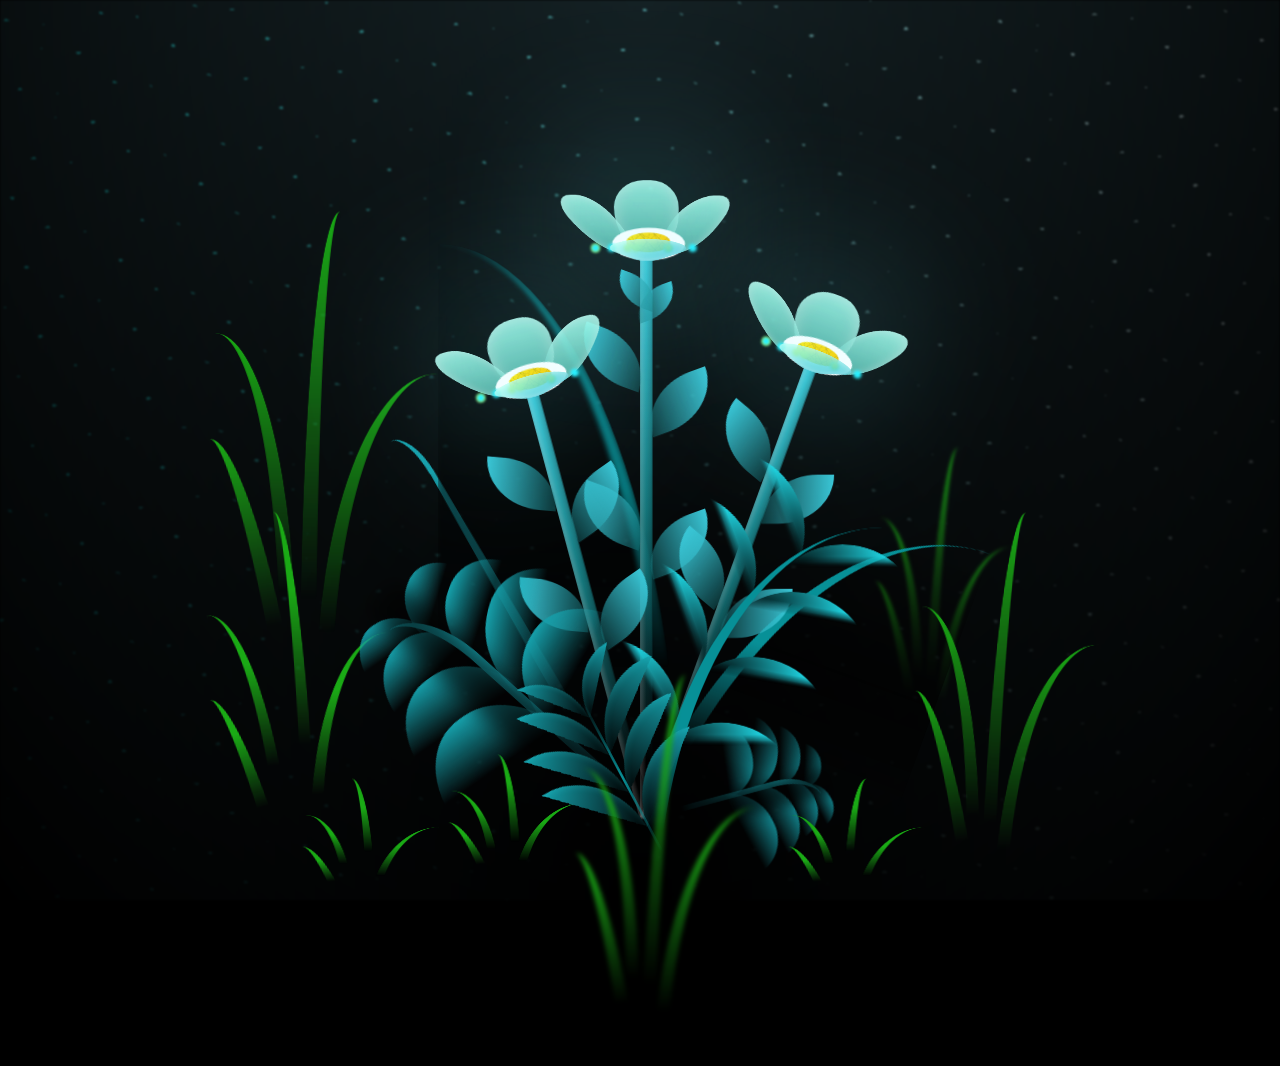
<file: index.html>
<!DOCTYPE html>
<html lang="en">
<head>
    <meta charset="UTF-8">
    <meta http-equiv="X-UA-Compatible" content="IE=edge">
    <meta name="viewport" content="width=device-width, initial-scale=1.0">
    <link rel="stylesheet" href="css/main.css">
    <link rel="icon" href="img/flowers.png" type="image/x-icon">
    <title>flowers</title>
</head>
<body class="container">
  <audio autoplay>
    <source src="giveyouflowers.mp3" type="audio/mpeg">
</audio>
    <div class="night"></div>
    <div class="flowers">
      <div class="flower flower--1">
        <div class="flower__leafs flower__leafs--1">
          <div class="flower__leaf flower__leaf--1"></div>
          <div class="flower__leaf flower__leaf--2"></div>
          <div class="flower__leaf flower__leaf--3"></div>
          <div class="flower__leaf flower__leaf--4"></div>
          <div class="flower__white-circle"></div>
  
          <div class="flower__light flower__light--1"></div>
          <div class="flower__light flower__light--2"></div>
          <div class="flower__light flower__light--3"></div>
          <div class="flower__light flower__light--4"></div>
          <div class="flower__light flower__light--5"></div>
          <div class="flower__light flower__light--6"></div>
          <div class="flower__light flower__light--7"></div>
          <div class="flower__light flower__light--8"></div>
  
        </div>
        <div class="flower__line">
          <div class="flower__line__leaf flower__line__leaf--1"></div>
          <div class="flower__line__leaf flower__line__leaf--2"></div>
          <div class="flower__line__leaf flower__line__leaf--3"></div>
          <div class="flower__line__leaf flower__line__leaf--4"></div>
          <div class="flower__line__leaf flower__line__leaf--5"></div>
          <div class="flower__line__leaf flower__line__leaf--6"></div>
        </div>
      </div>
  
      <div class="flower flower--2">
        <div class="flower__leafs flower__leafs--2">
          <div class="flower__leaf flower__leaf--1"></div>
          <div class="flower__leaf flower__leaf--2"></div>
          <div class="flower__leaf flower__leaf--3"></div>
          <div class="flower__leaf flower__leaf--4"></div>
          <div class="flower__white-circle"></div>
  
          <div class="flower__light flower__light--1"></div>
          <div class="flower__light flower__light--2"></div>
          <div class="flower__light flower__light--3"></div>
          <div class="flower__light flower__light--4"></div>
          <div class="flower__light flower__light--5"></div>
          <div class="flower__light flower__light--6"></div>
          <div class="flower__light flower__light--7"></div>
          <div class="flower__light flower__light--8"></div>
  
        </div>
        <div class="flower__line">
          <div class="flower__line__leaf flower__line__leaf--1"></div>
          <div class="flower__line__leaf flower__line__leaf--2"></div>
          <div class="flower__line__leaf flower__line__leaf--3"></div>
          <div class="flower__line__leaf flower__line__leaf--4"></div>
        </div>
      </div>
  
      <div class="flower flower--3">
        <div class="flower__leafs flower__leafs--3">
          <div class="flower__leaf flower__leaf--1"></div>
          <div class="flower__leaf flower__leaf--2"></div>
          <div class="flower__leaf flower__leaf--3"></div>
          <div class="flower__leaf flower__leaf--4"></div>
          <div class="flower__white-circle"></div>
  
          <div class="flower__light flower__light--1"></div>
          <div class="flower__light flower__light--2"></div>
          <div class="flower__light flower__light--3"></div>
          <div class="flower__light flower__light--4"></div>
          <div class="flower__light flower__light--5"></div>
          <div class="flower__light flower__light--6"></div>
          <div class="flower__light flower__light--7"></div>
          <div class="flower__light flower__light--8"></div>
  
        </div>
        <div class="flower__line">
          <div class="flower__line__leaf flower__line__leaf--1"></div>
          <div class="flower__line__leaf flower__line__leaf--2"></div>
          <div class="flower__line__leaf flower__line__leaf--3"></div>
          <div class="flower__line__leaf flower__line__leaf--4"></div>
        </div>
      </div>
  
      <div class="grow-ans" style="--d:1.2s">
        <div class="flower__g-long">
          <div class="flower__g-long__top"></div>
          <div class="flower__g-long__bottom"></div>
        </div>
      </div>
  
      <div class="growing-grass">
        <div class="flower__grass flower__grass--1">
          <div class="flower__grass--top"></div>
          <div class="flower__grass--bottom"></div>
          <div class="flower__grass__leaf flower__grass__leaf--1"></div>
          <div class="flower__grass__leaf flower__grass__leaf--2"></div>
          <div class="flower__grass__leaf flower__grass__leaf--3"></div>
          <div class="flower__grass__leaf flower__grass__leaf--4"></div>
          <div class="flower__grass__leaf flower__grass__leaf--5"></div>
          <div class="flower__grass__leaf flower__grass__leaf--6"></div>
          <div class="flower__grass__leaf flower__grass__leaf--7"></div>
          <div class="flower__grass__leaf flower__grass__leaf--8"></div>
          <div class="flower__grass__overlay"></div>
        </div>
      </div>
  
      <div class="growing-grass">
        <div class="flower__grass flower__grass--2">
          <div class="flower__grass--top"></div>
          <div class="flower__grass--bottom"></div>
          <div class="flower__grass__leaf flower__grass__leaf--1"></div>
          <div class="flower__grass__leaf flower__grass__leaf--2"></div>
          <div class="flower__grass__leaf flower__grass__leaf--3"></div>
          <div class="flower__grass__leaf flower__grass__leaf--4"></div>
          <div class="flower__grass__leaf flower__grass__leaf--5"></div>
          <div class="flower__grass__leaf flower__grass__leaf--6"></div>
          <div class="flower__grass__leaf flower__grass__leaf--7"></div>
          <div class="flower__grass__leaf flower__grass__leaf--8"></div>
          <div class="flower__grass__overlay"></div>
        </div>
      </div>
  
      <div class="grow-ans" style="--d:2.4s">
        <div class="flower__g-right flower__g-right--1">
          <div class="leaf"></div>
        </div>
      </div>
  
      <div class="grow-ans" style="--d:2.8s">
        <div class="flower__g-right flower__g-right--2">
          <div class="leaf"></div>
        </div>
      </div>
  
      <div class="grow-ans" style="--d:2.8s">
        <div class="flower__g-front">
          <div class="flower__g-front__leaf-wrapper flower__g-front__leaf-wrapper--1">
            <div class="flower__g-front__leaf"></div>
          </div>
          <div class="flower__g-front__leaf-wrapper flower__g-front__leaf-wrapper--2">
            <div class="flower__g-front__leaf"></div>
          </div>
          <div class="flower__g-front__leaf-wrapper flower__g-front__leaf-wrapper--3">
            <div class="flower__g-front__leaf"></div>
          </div>
          <div class="flower__g-front__leaf-wrapper flower__g-front__leaf-wrapper--4">
            <div class="flower__g-front__leaf"></div>
          </div>
          <div class="flower__g-front__leaf-wrapper flower__g-front__leaf-wrapper--5">
            <div class="flower__g-front__leaf"></div>
          </div>
          <div class="flower__g-front__leaf-wrapper flower__g-front__leaf-wrapper--6">
            <div class="flower__g-front__leaf"></div>
          </div>
          <div class="flower__g-front__leaf-wrapper flower__g-front__leaf-wrapper--7">
            <div class="flower__g-front__leaf"></div>
          </div>
          <div class="flower__g-front__leaf-wrapper flower__g-front__leaf-wrapper--8">
            <div class="flower__g-front__leaf"></div>
          </div>
          <div class="flower__g-front__line"></div>
        </div>
      </div>
  
      <div class="grow-ans" style="--d:3.2s">
        <div class="flower__g-fr">
          <div class="leaf"></div>
          <div class="flower__g-fr__leaf flower__g-fr__leaf--1"></div>
          <div class="flower__g-fr__leaf flower__g-fr__leaf--2"></div>
          <div class="flower__g-fr__leaf flower__g-fr__leaf--3"></div>
          <div class="flower__g-fr__leaf flower__g-fr__leaf--4"></div>
          <div class="flower__g-fr__leaf flower__g-fr__leaf--5"></div>
          <div class="flower__g-fr__leaf flower__g-fr__leaf--6"></div>
          <div class="flower__g-fr__leaf flower__g-fr__leaf--7"></div>
          <div class="flower__g-fr__leaf flower__g-fr__leaf--8"></div>
        </div>
      </div>
  
      <div class="long-g long-g--0">
        <div class="grow-ans" style="--d:3s">
          <div class="leaf leaf--0"></div>
        </div>
        <div class="grow-ans" style="--d:2.2s">
          <div class="leaf leaf--1"></div>
        </div>
        <div class="grow-ans" style="--d:3.4s">
          <div class="leaf leaf--2"></div>
        </div>
        <div class="grow-ans" style="--d:3.6s">
          <div class="leaf leaf--3"></div>
        </div>
      </div>
  
      <div class="long-g long-g--1">
        <div class="grow-ans" style="--d:3.6s">
          <div class="leaf leaf--0"></div>
        </div>
        <div class="grow-ans" style="--d:3.8s">
          <div class="leaf leaf--1"></div>
        </div>
        <div class="grow-ans" style="--d:4s">
          <div class="leaf leaf--2"></div>
        </div>
        <div class="grow-ans" style="--d:4.2s">
          <div class="leaf leaf--3"></div>
        </div>
      </div>
  
      <div class="long-g long-g--2">
        <div class="grow-ans" style="--d:4s">
          <div class="leaf leaf--0"></div>
        </div>
        <div class="grow-ans" style="--d:4.2s">
          <div class="leaf leaf--1"></div>
        </div>
        <div class="grow-ans" style="--d:4.4s">
          <div class="leaf leaf--2"></div>
        </div>
        <div class="grow-ans" style="--d:4.6s">
          <div class="leaf leaf--3"></div>
        </div>
      </div>
  
      <div class="long-g long-g--3">
        <div class="grow-ans" style="--d:4s">
          <div class="leaf leaf--0"></div>
        </div>
        <div class="grow-ans" style="--d:4.2s">
          <div class="leaf leaf--1"></div>
        </div>
        <div class="grow-ans" style="--d:3s">
          <div class="leaf leaf--2"></div>
        </div>
        <div class="grow-ans" style="--d:3.6s">
          <div class="leaf leaf--3"></div>
        </div>
      </div>
  
      <div class="long-g long-g--4">
        <div class="grow-ans" style="--d:4s">
          <div class="leaf leaf--0"></div>
        </div>
        <div class="grow-ans" style="--d:4.2s">
          <div class="leaf leaf--1"></div>
        </div>
        <div class="grow-ans" style="--d:3s">
          <div class="leaf leaf--2"></div>
        </div>
        <div class="grow-ans" style="--d:3.6s">
          <div class="leaf leaf--3"></div>
        </div>
      </div>
  
      <div class="long-g long-g--5">
        <div class="grow-ans" style="--d:4s">
          <div class="leaf leaf--0"></div>
        </div>
        <div class="grow-ans" style="--d:4.2s">
          <div class="leaf leaf--1"></div>
        </div>
        <div class="grow-ans" style="--d:3s">
          <div class="leaf leaf--2"></div>
        </div>
        <div class="grow-ans" style="--d:3.6s">
          <div class="leaf leaf--3"></div>
        </div>
      </div>
  
      <div class="long-g long-g--6">
        <div class="grow-ans" style="--d:4.2s">
          <div class="leaf leaf--0"></div>
        </div>
        <div class="grow-ans" style="--d:4.4s">
          <div class="leaf leaf--1"></div>
        </div>
        <div class="grow-ans" style="--d:4.6s">
          <div class="leaf leaf--2"></div>
        </div>
        <div class="grow-ans" style="--d:4.8s">
          <div class="leaf leaf--3"></div>
        </div>
      </div>
  
      <div class="long-g long-g--7">
        <div class="grow-ans" style="--d:3s">
          <div class="leaf leaf--0"></div>
        </div>
        <div class="grow-ans" style="--d:3.2s">
          <div class="leaf leaf--1"></div>
        </div>
        <div class="grow-ans" style="--d:3.5s">
          <div class="leaf leaf--2"></div>
        </div>
        <div class="grow-ans" style="--d:3.6s">
          <div class="leaf leaf--3"></div>
        </div>
      </div>
    </div>
    
    <script src="main.js"></script>
  </body>
</html>
</file>
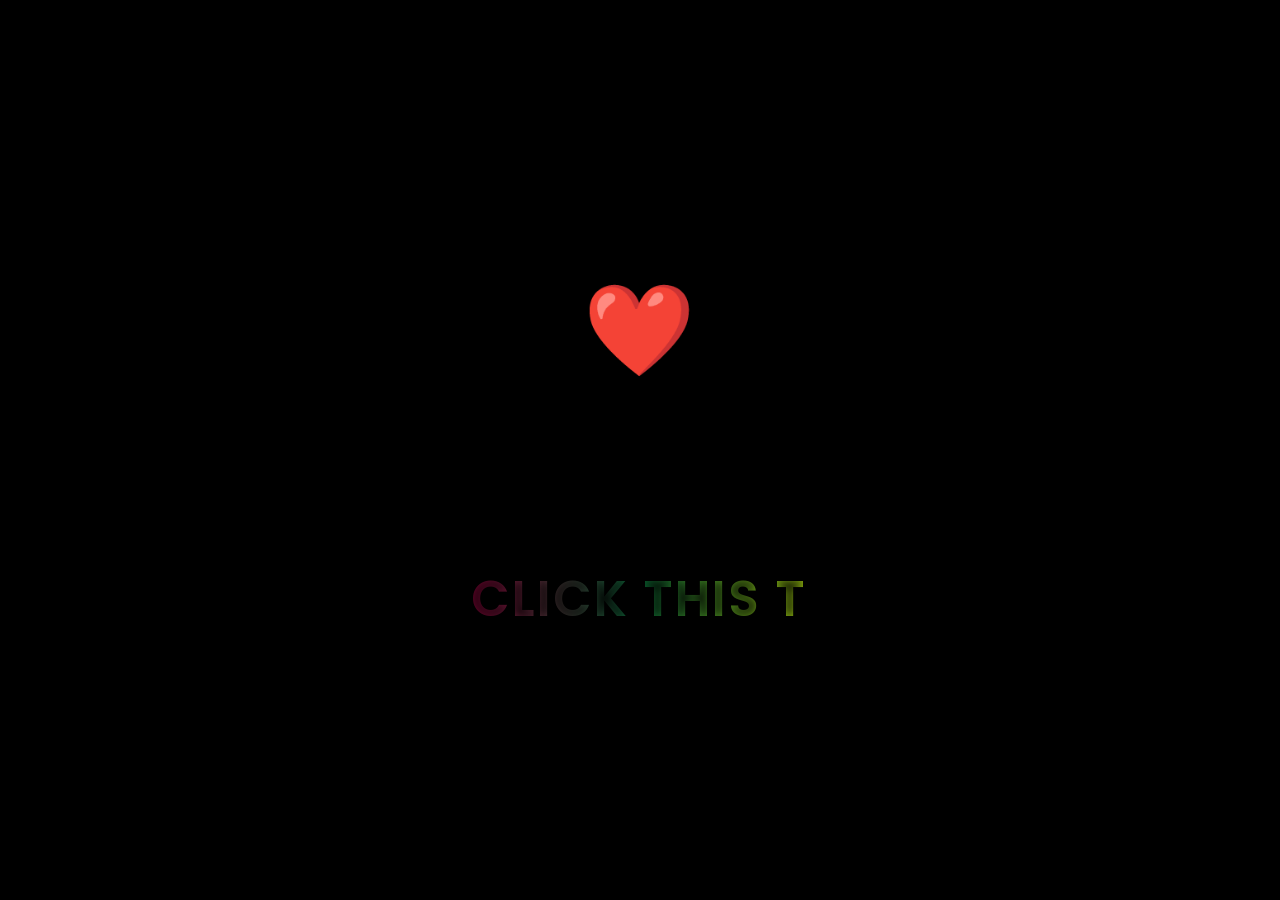
<file: index1.html>
<!DOCTYPE html>
<html lang="en">
<head>
    <meta charset="UTF-8">
    <link rel="stylesheet" href="styles2.css" />
    <title>To my Special SomeOne</title>
    <meta http-equiv="X-UA-Compatible" content="IE=edge">
    <meta name="viewport" content="width=device-width, initial-scale=1.0">
    <link rel="stylesheet" href="css/style.css">
    <link rel="icon" href="img/flowers.png" type="image/x-icon">
    <meta name="viewport" content="width=device-width, initial-scale=1.0">
    <style>
        body {
            margin: 0;
            overflow: hidden;
        }
        .br {
            height: 100vh;
            width: 100%;
            position: relative;
            display: flex;
            justify-content: center;
            align-items: center;
            flex-direction: column;
            font-family: "Poppins", sans-serif;
            color: rgb(0, 0, 0);
            text-align: center;
            font-size: 2rem;
            font-weight: 600;
            text-shadow: 0 0 10px #000;
            text-transform: uppercase;
            letter-spacing: 2px;
            animation: animate 5s linear infinite;
            line-height: 1.5;
            padding: 0 1rem;
        }

        #heart {
            font-size: 90px;
            cursor: pointer;
            animation: heartbeat 1.5s infinite;
        }
        #message {
            font-size: 50px;
            margin-top: 20px;
            white-space: nowrap;
            overflow: hidden;
            border-right: 2px solid #000;
        }
        @keyframes heartbeat {
            0% {
                transform: scale(1);
            }
            50% {
                transform: scale(1.2);
            }
            100% {
                transform: scale(1);
            }
        }
        video#backgroundVideo {
            position: fixed;
            top: 50%;
            left: 50%;
            transform: translate(-50%, -50%);
            z-index: -1;
        }
        @media (max-width: 768px) {
            .br {
                font-size: 1.5rem; /* Adjust the font size for smaller screens */
            }
            #heart {
                font-size: 60px; /* Adjust the heart size for smaller screens */
            }
            #message {
                font-size: 10px; /* Adjust the message size for smaller screens */
            }
        }
        
    </style>
</head>
<body>

    <video id="backgroundVideo" loop autoplay muted>
        <source src="manila.mp4" type="video/mp4">
    </video>

    <audio id="backgroundAudio" loop>
        <source src="always.mp3" type="audio/mpeg">
    </audio>

    <div class="br">
        <div id="heart">❤️</div>
        <br>
        <br>
        <br>
        <div class="text-rainbow" id="message"></div>
    </div>
    <script>
        const heart = document.getElementById('heart');
        const message = document.getElementById('message');
        let nextMessageTimeout;
        let audioIndex = 0;

        const audioSources = [
            "always.mp3",
            "giveyouflowers.mp3", // Add more audio sources as needed
        ];

        function playNextAudio() {
            if (audioIndex < audioSources.length) {
                const audio = document.getElementById("backgroundAudio");
                audio.src = audioSources[audioIndex];
                audio.load();
                audio.play();
                audioIndex++;
            }
        }

        heart.addEventListener('click', function () {
            if (audioIndex < audioSources.length) {
                window.location.href = 'index.html';
            }
        });

        message.addEventListener('click', function () {
            playNextAudio();
        });

        function typeMessage(messageText, speed, callback) {
            let i = 0;
            message.textContent = '';

            function type() {
                if (i < messageText.length) {
                    message.textContent += messageText.charAt(i);
                    i++;
                    setTimeout(type, speed);
                } else {
                    callback();
                }
            }

            type();
        }

        function startTypingAnimation() {
            const messages = ['Click this text first', 'Hey my future wife', 'I hope this message finds you well', ' I ve been thinking about you ', 'And wanted to visit you but i cannot', 'Since i couldnt visit you', 'I created this virtual flower for you', 'Just click the Heart Above', ' .'];
            let index = 0;

            function typeNextMessage() {
                if (index < messages.length) {
                    typeMessage(messages[index], 100, function () {
                        index++;
                        if (index < messages.length) {
                            nextMessageTimeout = setTimeout(typeNextMessage, 3000);
                        } else {
                            message.style.display = 'none';
                        }
                    });
                }
            }

            typeNextMessage();
        }

        startTypingAnimation();

    </script>
</body>
</html>
</file>
<file: css/main.css>
*,
*::after,
*::before {
  padding: 0;
  margin: 0;
  box-sizing: border-box;
}

:root {
  --dark-color: #000;
}

body {
  display: flex;
  align-items: flex-end;
  justify-content: center;
  min-height: 100vh;
  background-color: var(--dark-color);
  overflow: hidden;
  perspective: 1000px;
}

.night {
  position: fixed;
  left: 50%;
  top: 0;
  transform: translateX(-50%);
  width: 100%;
  height: 100%;
  filter: blur(0.1vmin);
  background-image: radial-gradient(ellipse at top, transparent 0%, var(--dark-color)), radial-gradient(ellipse at bottom, var(--dark-color), rgba(145, 233, 255, 0.2)), repeating-linear-gradient(220deg, rgb(0, 0, 0) 0px, rgb(0, 0, 0) 19px, transparent 19px, transparent 22px), repeating-linear-gradient(189deg, rgb(0, 0, 0) 0px, rgb(0, 0, 0) 19px, transparent 19px, transparent 22px), repeating-linear-gradient(148deg, rgb(0, 0, 0) 0px, rgb(0, 0, 0) 19px, transparent 19px, transparent 22px), linear-gradient(90deg, rgb(0, 255, 250), rgb(240, 240, 240));
}

.flowers {
  position: relative;
  transform: scale(0.9);
}

.flower {
  position: absolute;
  bottom: 10vmin;
  transform-origin: bottom center;
  z-index: 10;
  --fl-speed: 0.3s;
}
.flower--1 {
  -webkit-animation: moving-flower-1 4s linear infinite;
          animation: moving-flower-1 4s linear infinite;
}
.flower--1 .flower__line {
  height: 70vmin;
  -webkit-animation-delay: 0.3s;
          animation-delay: 0.3s;
}
.flower--1 .flower__line__leaf--1 {
  -webkit-animation: blooming-leaf-right var(--fl-speed) 1.6s backwards;
          animation: blooming-leaf-right var(--fl-speed) 1.6s backwards;
}
.flower--1 .flower__line__leaf--2 {
  -webkit-animation: blooming-leaf-right var(--fl-speed) 1.4s backwards;
          animation: blooming-leaf-right var(--fl-speed) 1.4s backwards;
}
.flower--1 .flower__line__leaf--3 {
  -webkit-animation: blooming-leaf-left var(--fl-speed) 1.2s backwards;
          animation: blooming-leaf-left var(--fl-speed) 1.2s backwards;
}
.flower--1 .flower__line__leaf--4 {
  -webkit-animation: blooming-leaf-left var(--fl-speed) 1s backwards;
          animation: blooming-leaf-left var(--fl-speed) 1s backwards;
}
.flower--1 .flower__line__leaf--5 {
  -webkit-animation: blooming-leaf-right var(--fl-speed) 1.8s backwards;
          animation: blooming-leaf-right var(--fl-speed) 1.8s backwards;
}
.flower--1 .flower__line__leaf--6 {
  -webkit-animation: blooming-leaf-left var(--fl-speed) 2s backwards;
          animation: blooming-leaf-left var(--fl-speed) 2s backwards;
}
.flower--2 {
  left: 50%;
  transform: rotate(20deg);
  -webkit-animation: moving-flower-2 4s linear infinite;
          animation: moving-flower-2 4s linear infinite;
}
.flower--2 .flower__line {
  height: 60vmin;
  -webkit-animation-delay: 0.6s;
          animation-delay: 0.6s;
}
.flower--2 .flower__line__leaf--1 {
  -webkit-animation: blooming-leaf-right var(--fl-speed) 1.9s backwards;
          animation: blooming-leaf-right var(--fl-speed) 1.9s backwards;
}
.flower--2 .flower__line__leaf--2 {
  -webkit-animation: blooming-leaf-right var(--fl-speed) 1.7s backwards;
          animation: blooming-leaf-right var(--fl-speed) 1.7s backwards;
}
.flower--2 .flower__line__leaf--3 {
  -webkit-animation: blooming-leaf-left var(--fl-speed) 1.5s backwards;
          animation: blooming-leaf-left var(--fl-speed) 1.5s backwards;
}
.flower--2 .flower__line__leaf--4 {
  -webkit-animation: blooming-leaf-left var(--fl-speed) 1.3s backwards;
          animation: blooming-leaf-left var(--fl-speed) 1.3s backwards;
}
.flower--3 {
  left: 50%;
  transform: rotate(-15deg);
  -webkit-animation: moving-flower-3 4s linear infinite;
          animation: moving-flower-3 4s linear infinite;
}
.flower--3 .flower__line {
  -webkit-animation-delay: 0.9s;
          animation-delay: 0.9s;
}
.flower--3 .flower__line__leaf--1 {
  -webkit-animation: blooming-leaf-right var(--fl-speed) 2.5s backwards;
          animation: blooming-leaf-right var(--fl-speed) 2.5s backwards;
}
.flower--3 .flower__line__leaf--2 {
  -webkit-animation: blooming-leaf-right var(--fl-speed) 2.3s backwards;
          animation: blooming-leaf-right var(--fl-speed) 2.3s backwards;
}
.flower--3 .flower__line__leaf--3 {
  -webkit-animation: blooming-leaf-left var(--fl-speed) 2.1s backwards;
          animation: blooming-leaf-left var(--fl-speed) 2.1s backwards;
}
.flower--3 .flower__line__leaf--4 {
  -webkit-animation: blooming-leaf-left var(--fl-speed) 1.9s backwards;
          animation: blooming-leaf-left var(--fl-speed) 1.9s backwards;
}
.flower__leafs {
  position: relative;
  -webkit-animation: blooming-flower 2s backwards;
          animation: blooming-flower 2s backwards;
}
.flower__leafs--1 {
  -webkit-animation-delay: 1.1s;
          animation-delay: 1.1s;
}
.flower__leafs--2 {
  -webkit-animation-delay: 1.4s;
          animation-delay: 1.4s;
}
.flower__leafs--3 {
  -webkit-animation-delay: 1.7s;
          animation-delay: 1.7s;
}
.flower__leafs::after {
  content: "";
  position: absolute;
  left: 0;
  top: 0;
  transform: translate(-50%, -100%);
  width: 8vmin;
  height: 8vmin;
  background-color: #6bf0ff;
  filter: blur(10vmin);
}
.flower__leaf {
  position: absolute;
  bottom: 0;
  left: 50%;
  width: 8vmin;
  height: 11vmin;
  border-radius: 51% 49% 47% 53%/44% 45% 55% 69%;
  background-color: #a7ffee;
  background-image: linear-gradient(to top, #54b8aa, #a7ffee);
  transform-origin: bottom center;
  opacity: 0.9;
  box-shadow: inset 0 0 2vmin rgba(255, 255, 255, 0.5);
}
.flower__leaf--1 {
  transform: translate(-10%, 1%) rotateY(40deg) rotateX(-50deg);
}
.flower__leaf--2 {
  transform: translate(-50%, -4%) rotateX(40deg);
}
.flower__leaf--3 {
  transform: translate(-90%, 0%) rotateY(45deg) rotateX(50deg);
}
.flower__leaf--4 {
  width: 8vmin;
  height: 8vmin;
  transform-origin: bottom left;
  border-radius: 4vmin 10vmin 4vmin 4vmin;
  transform: translate(0%, 18%) rotateX(70deg) rotate(-43deg);
  background-image: linear-gradient(to top, #39c6d6, #a7ffee);
  z-index: 1;
  opacity: 0.8;
}
.flower__white-circle {
  position: absolute;
  left: -3.5vmin;
  top: -3vmin;
  width: 9vmin;
  height: 4vmin;
  border-radius: 50%;
  background-color: #fff;
}
.flower__white-circle::after {
  content: "";
  position: absolute;
  left: 50%;
  top: 45%;
  transform: translate(-50%, -50%);
  width: 60%;
  height: 60%;
  border-radius: inherit;
  background-image: repeating-linear-gradient(135deg, rgba(0, 0, 0, 0.03) 0px, rgba(0, 0, 0, 0.03) 1px, transparent 1px, transparent 12px), repeating-linear-gradient(45deg, rgba(0, 0, 0, 0.03) 0px, rgba(0, 0, 0, 0.03) 1px, transparent 1px, transparent 12px), repeating-linear-gradient(67.5deg, rgba(0, 0, 0, 0.03) 0px, rgba(0, 0, 0, 0.03) 1px, transparent 1px, transparent 12px), repeating-linear-gradient(135deg, rgba(0, 0, 0, 0.03) 0px, rgba(0, 0, 0, 0.03) 1px, transparent 1px, transparent 12px), repeating-linear-gradient(45deg, rgba(0, 0, 0, 0.03) 0px, rgba(0, 0, 0, 0.03) 1px, transparent 1px, transparent 12px), repeating-linear-gradient(112.5deg, rgba(0, 0, 0, 0.03) 0px, rgba(0, 0, 0, 0.03) 1px, transparent 1px, transparent 12px), repeating-linear-gradient(112.5deg, rgba(0, 0, 0, 0.03) 0px, rgba(0, 0, 0, 0.03) 1px, transparent 1px, transparent 12px), repeating-linear-gradient(45deg, rgba(0, 0, 0, 0.03) 0px, rgba(0, 0, 0, 0.03) 1px, transparent 1px, transparent 12px), repeating-linear-gradient(22.5deg, rgba(0, 0, 0, 0.03) 0px, rgba(0, 0, 0, 0.03) 1px, transparent 1px, transparent 12px), repeating-linear-gradient(45deg, rgba(0, 0, 0, 0.03) 0px, rgba(0, 0, 0, 0.03) 1px, transparent 1px, transparent 12px), repeating-linear-gradient(22.5deg, rgba(0, 0, 0, 0.03) 0px, rgba(0, 0, 0, 0.03) 1px, transparent 1px, transparent 12px), repeating-linear-gradient(135deg, rgba(0, 0, 0, 0.03) 0px, rgba(0, 0, 0, 0.03) 1px, transparent 1px, transparent 12px), repeating-linear-gradient(157.5deg, rgba(0, 0, 0, 0.03) 0px, rgba(0, 0, 0, 0.03) 1px, transparent 1px, transparent 12px), repeating-linear-gradient(67.5deg, rgba(0, 0, 0, 0.03) 0px, rgba(0, 0, 0, 0.03) 1px, transparent 1px, transparent 12px), repeating-linear-gradient(67.5deg, rgba(0, 0, 0, 0.03) 0px, rgba(0, 0, 0, 0.03) 1px, transparent 1px, transparent 12px), linear-gradient(90deg, rgb(255, 235, 18), rgb(255, 206, 0));
}
.flower__line {
  height: 55vmin;
  width: 1.5vmin;
  background-image: linear-gradient(to left, rgba(0, 0, 0, 0.2), transparent, rgba(255, 255, 255, 0.2)), linear-gradient(to top, transparent 10%, #14757a, #39c6d6);
  box-shadow: inset 0 0 2px rgba(0, 0, 0, 0.5);
  -webkit-animation: grow-flower-tree 4s backwards;
          animation: grow-flower-tree 4s backwards;
}
.flower__line__leaf {
  --w: 7vmin;
  --h: calc(var(--w) + 2vmin);
  position: absolute;
  top: 20%;
  left: 90%;
  width: var(--w);
  height: var(--h);
  border-top-right-radius: var(--h);
  border-bottom-left-radius: var(--h);
  background-image: linear-gradient(to top, rgba(20, 117, 122, 0.4), #39c6d6);
}
.flower__line__leaf--1 {
  transform: rotate(70deg) rotateY(30deg);
}
.flower__line__leaf--2 {
  top: 45%;
  transform: rotate(70deg) rotateY(30deg);
}
.flower__line__leaf--3, .flower__line__leaf--4, .flower__line__leaf--6 {
  border-top-right-radius: 0;
  border-bottom-left-radius: 0;
  border-top-left-radius: var(--h);
  border-bottom-right-radius: var(--h);
  left: -460%;
  top: 12%;
  transform: rotate(-70deg) rotateY(30deg);
}
.flower__line__leaf--4 {
  top: 40%;
}
.flower__line__leaf--5 {
  top: 0;
  transform-origin: left;
  transform: rotate(70deg) rotateY(30deg) scale(0.6);
}
.flower__line__leaf--6 {
  top: -2%;
  left: -450%;
  transform-origin: right;
  transform: rotate(-70deg) rotateY(30deg) scale(0.6);
}
.flower__light {
  position: absolute;
  bottom: 0vmin;
  width: 1vmin;
  height: 1vmin;
  background-color: rgb(255, 251, 0);
  border-radius: 50%;
  filter: blur(0.2vmin);
  -webkit-animation: light-ans 4s linear infinite backwards;
          animation: light-ans 4s linear infinite backwards;
}
.flower__light:nth-child(odd) {
  background-color: #23f0ff;
}
.flower__light--1 {
  left: -2vmin;
  -webkit-animation-delay: 1s;
          animation-delay: 1s;
}
.flower__light--2 {
  left: 3vmin;
  -webkit-animation-delay: 0.5s;
          animation-delay: 0.5s;
}
.flower__light--3 {
  left: -6vmin;
  -webkit-animation-delay: 0.3s;
          animation-delay: 0.3s;
}
.flower__light--4 {
  left: 6vmin;
  -webkit-animation-delay: 0.9s;
          animation-delay: 0.9s;
}
.flower__light--5 {
  left: -1vmin;
  -webkit-animation-delay: 1.5s;
          animation-delay: 1.5s;
}
.flower__light--6 {
  left: -4vmin;
  -webkit-animation-delay: 3s;
          animation-delay: 3s;
}
.flower__light--7 {
  left: 3vmin;
  -webkit-animation-delay: 2s;
          animation-delay: 2s;
}
.flower__light--8 {
  left: -6vmin;
  -webkit-animation-delay: 3.5s;
          animation-delay: 3.5s;
}
.flower__grass {
  --c: #159faa;
  --line-w: 1.5vmin;
  position: absolute;
  bottom: 12vmin;
  left: -7vmin;
  display: flex;
  flex-direction: column;
  align-items: flex-end;
  z-index: 20;
  transform-origin: bottom center;
  transform: rotate(-48deg) rotateY(40deg);
}
.flower__grass--1 {
  -webkit-animation: moving-grass 2s linear infinite;
          animation: moving-grass 2s linear infinite;
}
.flower__grass--2 {
  left: 2vmin;
  bottom: 10vmin;
  transform: scale(0.5) rotate(75deg) rotateX(10deg) rotateY(-200deg);
  opacity: 0.8;
  z-index: 0;
  -webkit-animation: moving-grass--2 1.5s linear infinite;
          animation: moving-grass--2 1.5s linear infinite;
}
.flower__grass--top {
  width: 7vmin;
  height: 10vmin;
  border-top-right-radius: 100%;
  border-right: var(--line-w) solid var(--c);
  transform-origin: bottom center;
  transform: rotate(-2deg);
}
.flower__grass--bottom {
  margin-top: -2px;
  width: var(--line-w);
  height: 25vmin;
  background-image: linear-gradient(to top, transparent, var(--c));
}
.flower__grass__leaf {
  --size: 10vmin;
  position: absolute;
  width: calc(var(--size) * 2.1);
  height: var(--size);
  border-top-left-radius: var(--size);
  border-top-right-radius: var(--size);
  background-image: linear-gradient(to top, transparent, transparent 30%, var(--c));
  z-index: 100;
}
.flower__grass__leaf--1 {
  top: -6%;
  left: 30%;
  --size: 6vmin;
  transform: rotate(-20deg);
  -webkit-animation: growing-grass-ans--1 2s 2.6s backwards;
          animation: growing-grass-ans--1 2s 2.6s backwards;
}
@-webkit-keyframes growing-grass-ans--1 {
  0% {
    transform-origin: bottom left;
    transform: rotate(-20deg) scale(0);
  }
}
@keyframes growing-grass-ans--1 {
  0% {
    transform-origin: bottom left;
    transform: rotate(-20deg) scale(0);
  }
}
.flower__grass__leaf--2 {
  top: -5%;
  left: -110%;
  --size: 6vmin;
  transform: rotate(10deg);
  -webkit-animation: growing-grass-ans--2 2s 2.4s linear backwards;
          animation: growing-grass-ans--2 2s 2.4s linear backwards;
}
@-webkit-keyframes growing-grass-ans--2 {
  0% {
    transform-origin: bottom right;
    transform: rotate(10deg) scale(0);
  }
}
@keyframes growing-grass-ans--2 {
  0% {
    transform-origin: bottom right;
    transform: rotate(10deg) scale(0);
  }
}
.flower__grass__leaf--3 {
  top: 5%;
  left: 60%;
  --size: 8vmin;
  transform: rotate(-18deg) rotateX(-20deg);
  -webkit-animation: growing-grass-ans--3 2s 2.2s linear backwards;
          animation: growing-grass-ans--3 2s 2.2s linear backwards;
}
@-webkit-keyframes growing-grass-ans--3 {
  0% {
    transform-origin: bottom left;
    transform: rotate(-18deg) rotateX(-20deg) scale(0);
  }
}
@keyframes growing-grass-ans--3 {
  0% {
    transform-origin: bottom left;
    transform: rotate(-18deg) rotateX(-20deg) scale(0);
  }
}
.flower__grass__leaf--4 {
  top: 6%;
  left: -135%;
  --size: 8vmin;
  transform: rotate(2deg);
  -webkit-animation: growing-grass-ans--4 2s 2s linear backwards;
          animation: growing-grass-ans--4 2s 2s linear backwards;
}
@-webkit-keyframes growing-grass-ans--4 {
  0% {
    transform-origin: bottom right;
    transform: rotate(2deg) scale(0);
  }
}
@keyframes growing-grass-ans--4 {
  0% {
    transform-origin: bottom right;
    transform: rotate(2deg) scale(0);
  }
}
.flower__grass__leaf--5 {
  top: 20%;
  left: 60%;
  --size: 10vmin;
  transform: rotate(-24deg) rotateX(-20deg);
  -webkit-animation: growing-grass-ans--5 2s 1.8s linear backwards;
          animation: growing-grass-ans--5 2s 1.8s linear backwards;
}
@-webkit-keyframes growing-grass-ans--5 {
  0% {
    transform-origin: bottom left;
    transform: rotate(-24deg) rotateX(-20deg) scale(0);
  }
}
@keyframes growing-grass-ans--5 {
  0% {
    transform-origin: bottom left;
    transform: rotate(-24deg) rotateX(-20deg) scale(0);
  }
}
.flower__grass__leaf--6 {
  top: 22%;
  left: -180%;
  --size: 10vmin;
  transform: rotate(10deg);
  -webkit-animation: growing-grass-ans--6 2s 1.6s linear backwards;
          animation: growing-grass-ans--6 2s 1.6s linear backwards;
}
@-webkit-keyframes growing-grass-ans--6 {
  0% {
    transform-origin: bottom right;
    transform: rotate(10deg) scale(0);
  }
}
@keyframes growing-grass-ans--6 {
  0% {
    transform-origin: bottom right;
    transform: rotate(10deg) scale(0);
  }
}
.flower__grass__leaf--7 {
  top: 39%;
  left: 70%;
  --size: 10vmin;
  transform: rotate(-10deg);
  -webkit-animation: growing-grass-ans--7 2s 1.4s linear backwards;
          animation: growing-grass-ans--7 2s 1.4s linear backwards;
}
@-webkit-keyframes growing-grass-ans--7 {
  0% {
    transform-origin: bottom left;
    transform: rotate(-10deg) scale(0);
  }
}
@keyframes growing-grass-ans--7 {
  0% {
    transform-origin: bottom left;
    transform: rotate(-10deg) scale(0);
  }
}
.flower__grass__leaf--8 {
  top: 40%;
  left: -215%;
  --size: 11vmin;
  transform: rotate(10deg);
  -webkit-animation: growing-grass-ans--8 2s 1.2s linear backwards;
          animation: growing-grass-ans--8 2s 1.2s linear backwards;
}
@-webkit-keyframes growing-grass-ans--8 {
  0% {
    transform-origin: bottom right;
    transform: rotate(10deg) scale(0);
  }
}
@keyframes growing-grass-ans--8 {
  0% {
    transform-origin: bottom right;
    transform: rotate(10deg) scale(0);
  }
}
.flower__grass__overlay {
  position: absolute;
  top: -10%;
  right: 0%;
  width: 100%;
  height: 100%;
  background-color: rgba(0, 0, 0, 0.6);
  filter: blur(1.5vmin);
  z-index: 100;
}
.flower__g-long {
  --w: 2vmin;
  --h: 6vmin;
  --c: #159faa;
  position: absolute;
  bottom: 10vmin;
  left: -3vmin;
  transform-origin: bottom center;
  transform: rotate(-30deg) rotateY(-20deg);
  display: flex;
  flex-direction: column;
  align-items: flex-end;
  -webkit-animation: flower-g-long-ans 3s linear infinite;
          animation: flower-g-long-ans 3s linear infinite;
}
@-webkit-keyframes flower-g-long-ans {
  0%, 100% {
    transform: rotate(-30deg) rotateY(-20deg);
  }
  50% {
    transform: rotate(-32deg) rotateY(-20deg);
  }
}
@keyframes flower-g-long-ans {
  0%, 100% {
    transform: rotate(-30deg) rotateY(-20deg);
  }
  50% {
    transform: rotate(-32deg) rotateY(-20deg);
  }
}
.flower__g-long__top {
  top: calc(var(--h) * -1);
  width: calc(var(--w) + 1vmin);
  height: var(--h);
  border-top-right-radius: 100%;
  border-right: 0.7vmin solid var(--c);
  transform: translate(-0.7vmin, 1vmin);
}
.flower__g-long__bottom {
  width: var(--w);
  height: 50vmin;
  transform-origin: bottom center;
  background-image: linear-gradient(to top, transparent 30%, var(--c));
  box-shadow: inset 0 0 2px rgba(0, 0, 0, 0.5);
  -webkit-clip-path: polygon(35% 0, 65% 1%, 100% 100%, 0% 100%);
          clip-path: polygon(35% 0, 65% 1%, 100% 100%, 0% 100%);
}
.flower__g-right {
  position: absolute;
  bottom: 6vmin;
  left: -2vmin;
  transform-origin: bottom left;
  transform: rotate(20deg);
}
.flower__g-right .leaf {
  width: 30vmin;
  height: 50vmin;
  border-top-left-radius: 100%;
  border-left: 2vmin solid #079097;
  background-image: linear-gradient(to bottom, transparent, var(--dark-color) 60%);
  -webkit-mask-image: linear-gradient(to top, transparent 30%, #079097 60%);
}
.flower__g-right--1 {
  -webkit-animation: flower-g-right-ans 2.5s linear infinite;
          animation: flower-g-right-ans 2.5s linear infinite;
}
.flower__g-right--2 {
  left: 5vmin;
  transform: rotateY(-180deg);
  -webkit-animation: flower-g-right-ans--2 3s linear infinite;
          animation: flower-g-right-ans--2 3s linear infinite;
}
.flower__g-right--2 .leaf {
  height: 75vmin;
  filter: blur(0.3vmin);
  opacity: 0.8;
}
@-webkit-keyframes flower-g-right-ans {
  0%, 100% {
    transform: rotate(20deg);
  }
  50% {
    transform: rotate(24deg) rotateX(-20deg);
  }
}
@keyframes flower-g-right-ans {
  0%, 100% {
    transform: rotate(20deg);
  }
  50% {
    transform: rotate(24deg) rotateX(-20deg);
  }
}
@-webkit-keyframes flower-g-right-ans--2 {
  0%, 100% {
    transform: rotateY(-180deg) rotate(0deg) rotateX(-20deg);
  }
  50% {
    transform: rotateY(-180deg) rotate(6deg) rotateX(-20deg);
  }
}
@keyframes flower-g-right-ans--2 {
  0%, 100% {
    transform: rotateY(-180deg) rotate(0deg) rotateX(-20deg);
  }
  50% {
    transform: rotateY(-180deg) rotate(6deg) rotateX(-20deg);
  }
}
.flower__g-front {
  position: absolute;
  bottom: 6vmin;
  left: 2.5vmin;
  z-index: 100;
  transform-origin: bottom center;
  transform: rotate(-28deg) rotateY(30deg) scale(1.04);
  -webkit-animation: flower__g-front-ans 2s linear infinite;
          animation: flower__g-front-ans 2s linear infinite;
}
@-webkit-keyframes flower__g-front-ans {
  0%, 100% {
    transform: rotate(-28deg) rotateY(30deg) scale(1.04);
  }
  50% {
    transform: rotate(-35deg) rotateY(40deg) scale(1.04);
  }
}
@keyframes flower__g-front-ans {
  0%, 100% {
    transform: rotate(-28deg) rotateY(30deg) scale(1.04);
  }
  50% {
    transform: rotate(-35deg) rotateY(40deg) scale(1.04);
  }
}
.flower__g-front__line {
  width: 0.3vmin;
  height: 20vmin;
  background-image: linear-gradient(to top, transparent, #079097, transparent 100%);
  position: relative;
}
.flower__g-front__leaf-wrapper {
  position: absolute;
  top: 0;
  left: 0;
  transform-origin: bottom left;
  transform: rotate(10deg);
}
.flower__g-front__leaf-wrapper:nth-child(even) {
  left: 0vmin;
  transform: rotateY(-180deg) rotate(5deg);
  -webkit-animation: flower__g-front__leaf-left-ans 1s ease-in backwards;
          animation: flower__g-front__leaf-left-ans 1s ease-in backwards;
}
.flower__g-front__leaf-wrapper:nth-child(odd) {
  -webkit-animation: flower__g-front__leaf-ans 1s ease-in backwards;
          animation: flower__g-front__leaf-ans 1s ease-in backwards;
}
.flower__g-front__leaf-wrapper--1 {
  top: -8vmin;
  transform: scale(0.7);
  -webkit-animation: flower__g-front__leaf-ans 1s 5.5s ease-in backwards !important;
          animation: flower__g-front__leaf-ans 1s 5.5s ease-in backwards !important;
}
.flower__g-front__leaf-wrapper--2 {
  top: -8vmin;
  transform: rotateY(-180deg) scale(0.7) !important;
  -webkit-animation: flower__g-front__leaf-left-ans-2 1s 4.6s ease-in backwards !important;
          animation: flower__g-front__leaf-left-ans-2 1s 4.6s ease-in backwards !important;
}
.flower__g-front__leaf-wrapper--3 {
  top: -3vmin;
  -webkit-animation: flower__g-front__leaf-ans 1s 4.6s ease-in backwards;
          animation: flower__g-front__leaf-ans 1s 4.6s ease-in backwards;
}
.flower__g-front__leaf-wrapper--4 {
  top: -3vmin;
  transform: rotateY(-180deg) scale(0.9) !important;
  -webkit-animation: flower__g-front__leaf-left-ans-2 1s 4.6s ease-in backwards !important;
          animation: flower__g-front__leaf-left-ans-2 1s 4.6s ease-in backwards !important;
}
@-webkit-keyframes flower__g-front__leaf-left-ans-2 {
  0% {
    transform: rotateY(-180deg) scale(0);
  }
}
@keyframes flower__g-front__leaf-left-ans-2 {
  0% {
    transform: rotateY(-180deg) scale(0);
  }
}
.flower__g-front__leaf-wrapper--5, .flower__g-front__leaf-wrapper--6 {
  top: 2vmin;
}
.flower__g-front__leaf-wrapper--7, .flower__g-front__leaf-wrapper--8 {
  top: 6.5vmin;
}
.flower__g-front__leaf-wrapper--2 {
  -webkit-animation-delay: 5.2s !important;
          animation-delay: 5.2s !important;
}
.flower__g-front__leaf-wrapper--3 {
  -webkit-animation-delay: 4.9s !important;
          animation-delay: 4.9s !important;
}
.flower__g-front__leaf-wrapper--5 {
  -webkit-animation-delay: 4.3s !important;
          animation-delay: 4.3s !important;
}
.flower__g-front__leaf-wrapper--6 {
  -webkit-animation-delay: 4.1s !important;
          animation-delay: 4.1s !important;
}
.flower__g-front__leaf-wrapper--7 {
  -webkit-animation-delay: 3.8s !important;
          animation-delay: 3.8s !important;
}
.flower__g-front__leaf-wrapper--8 {
  -webkit-animation-delay: 3.5s !important;
          animation-delay: 3.5s !important;
}
@-webkit-keyframes flower__g-front__leaf-ans {
  0% {
    transform: rotate(10deg) scale(0);
  }
}
@keyframes flower__g-front__leaf-ans {
  0% {
    transform: rotate(10deg) scale(0);
  }
}
@-webkit-keyframes flower__g-front__leaf-left-ans {
  0% {
    transform: rotateY(-180deg) rotate(5deg) scale(0);
  }
}
@keyframes flower__g-front__leaf-left-ans {
  0% {
    transform: rotateY(-180deg) rotate(5deg) scale(0);
  }
}
.flower__g-front__leaf {
  width: 10vmin;
  height: 10vmin;
  border-radius: 100% 0% 0% 100%/100% 100% 0% 0%;
  box-shadow: inset 0 2px 1vmin hsla(184deg, 97%, 58%, 0.2);
  background-image: linear-gradient(to bottom left, transparent, var(--dark-color)), linear-gradient(to bottom right, #159faa 50%, transparent 50%, transparent);
  -webkit-mask-image: linear-gradient(to bottom right, #159faa 50%, transparent 50%, transparent);
  mask-image: linear-gradient(to bottom right, #159faa 50%, transparent 50%, transparent);
}
.flower__g-fr {
  position: absolute;
  bottom: -4vmin;
  left: vmin;
  transform-origin: bottom left;
  z-index: 10;
  -webkit-animation: flower__g-fr-ans 2s linear infinite;
          animation: flower__g-fr-ans 2s linear infinite;
}
@-webkit-keyframes flower__g-fr-ans {
  0%, 100% {
    transform: rotate(2deg);
  }
  50% {
    transform: rotate(4deg);
  }
}
@keyframes flower__g-fr-ans {
  0%, 100% {
    transform: rotate(2deg);
  }
  50% {
    transform: rotate(4deg);
  }
}
.flower__g-fr .leaf {
  width: 30vmin;
  height: 50vmin;
  border-top-left-radius: 100%;
  border-left: 2vmin solid #079097;
  -webkit-mask-image: linear-gradient(to top, transparent 25%, #079097 50%);
  position: relative;
  z-index: 1;
}
.flower__g-fr__leaf {
  position: absolute;
  top: 0;
  left: 0;
  width: 10vmin;
  height: 10vmin;
  border-radius: 100% 0% 0% 100%/100% 100% 0% 0%;
  box-shadow: inset 0 2px 1vmin hsla(184deg, 97%, 58%, 0.2);
  background-image: linear-gradient(to bottom left, transparent, var(--dark-color) 98%), linear-gradient(to bottom right, #23f0ff 45%, transparent 50%, transparent);
  -webkit-mask-image: linear-gradient(135deg, #159faa 40%, transparent 50%, transparent);
}
.flower__g-fr__leaf--1 {
  left: 20vmin;
  transform: rotate(45deg);
  -webkit-animation: flower__g-fr-leaft-ans-1 0.5s 5.2s linear backwards;
          animation: flower__g-fr-leaft-ans-1 0.5s 5.2s linear backwards;
}
@-webkit-keyframes flower__g-fr-leaft-ans-1 {
  0% {
    transform-origin: left;
    transform: rotate(45deg) scale(0);
  }
}
@keyframes flower__g-fr-leaft-ans-1 {
  0% {
    transform-origin: left;
    transform: rotate(45deg) scale(0);
  }
}
.flower__g-fr__leaf--2 {
  left: 12vmin;
  top: -7vmin;
  transform: rotate(25deg) rotateY(-180deg);
  -webkit-animation: flower__g-fr-leaft-ans-6 0.5s 5s linear backwards;
          animation: flower__g-fr-leaft-ans-6 0.5s 5s linear backwards;
}
.flower__g-fr__leaf--3 {
  left: 15vmin;
  top: 6vmin;
  transform: rotate(55deg);
  -webkit-animation: flower__g-fr-leaft-ans-5 0.5s 4.8s linear backwards;
          animation: flower__g-fr-leaft-ans-5 0.5s 4.8s linear backwards;
}
.flower__g-fr__leaf--4 {
  left: 6vmin;
  top: -2vmin;
  transform: rotate(25deg) rotateY(-180deg);
  -webkit-animation: flower__g-fr-leaft-ans-6 0.5s 4.6s linear backwards;
          animation: flower__g-fr-leaft-ans-6 0.5s 4.6s linear backwards;
}
.flower__g-fr__leaf--5 {
  left: 10vmin;
  top: 14vmin;
  transform: rotate(55deg);
  -webkit-animation: flower__g-fr-leaft-ans-5 0.5s 4.4s linear backwards;
          animation: flower__g-fr-leaft-ans-5 0.5s 4.4s linear backwards;
}
@-webkit-keyframes flower__g-fr-leaft-ans-5 {
  0% {
    transform-origin: left;
    transform: rotate(55deg) scale(0);
  }
}
@keyframes flower__g-fr-leaft-ans-5 {
  0% {
    transform-origin: left;
    transform: rotate(55deg) scale(0);
  }
}
.flower__g-fr__leaf--6 {
  left: 0vmin;
  top: 6vmin;
  transform: rotate(25deg) rotateY(-180deg);
  -webkit-animation: flower__g-fr-leaft-ans-6 0.5s 4.2s linear backwards;
          animation: flower__g-fr-leaft-ans-6 0.5s 4.2s linear backwards;
}
@-webkit-keyframes flower__g-fr-leaft-ans-6 {
  0% {
    transform-origin: right;
    transform: rotate(25deg) rotateY(-180deg) scale(0);
  }
}
@keyframes flower__g-fr-leaft-ans-6 {
  0% {
    transform-origin: right;
    transform: rotate(25deg) rotateY(-180deg) scale(0);
  }
}
.flower__g-fr__leaf--7 {
  left: 5vmin;
  top: 22vmin;
  transform: rotate(45deg);
  -webkit-animation: flower__g-fr-leaft-ans-7 0.5s 4s linear backwards;
          animation: flower__g-fr-leaft-ans-7 0.5s 4s linear backwards;
}
@-webkit-keyframes flower__g-fr-leaft-ans-7 {
  0% {
    transform-origin: left;
    transform: rotate(45deg) scale(0);
  }
}
@keyframes flower__g-fr-leaft-ans-7 {
  0% {
    transform-origin: left;
    transform: rotate(45deg) scale(0);
  }
}
.flower__g-fr__leaf--8 {
  left: -4vmin;
  top: 15vmin;
  transform: rotate(15deg) rotateY(-180deg);
  -webkit-animation: flower__g-fr-leaft-ans-8 0.5s 3.8s linear backwards;
          animation: flower__g-fr-leaft-ans-8 0.5s 3.8s linear backwards;
}
@-webkit-keyframes flower__g-fr-leaft-ans-8 {
  0% {
    transform-origin: right;
    transform: rotate(15deg) rotateY(-180deg) scale(0);
  }
}
@keyframes flower__g-fr-leaft-ans-8 {
  0% {
    transform-origin: right;
    transform: rotate(15deg) rotateY(-180deg) scale(0);
  }
}

.long-g {
  position: absolute;
  bottom: 25vmin;
  left: -42vmin;
  transform-origin: bottom left;
}
.long-g--1 {
  bottom: 0vmin;
  transform: scale(0.8) rotate(-5deg);
}
.long-g--1 .leaf {
  -webkit-mask-image: linear-gradient(to top, transparent 40%, #079097 80%) !important;
}
.long-g--1 .leaf--1 {
  --w: 5vmin;
  --h: 60vmin;
  left: -2vmin;
  transform: rotate(3deg) rotateY(-180deg);
}
.long-g--2, .long-g--3 {
  bottom: -3vmin;
  left: -35vmin;
  transform-origin: center;
  transform: scale(0.6) rotateX(60deg);
}
.long-g--2 .leaf, .long-g--3 .leaf {
  -webkit-mask-image: linear-gradient(to top, transparent 50%, #079097 80%) !important;
}
.long-g--2 .leaf--1, .long-g--3 .leaf--1 {
  left: -1vmin;
  transform: rotateY(-180deg);
}
.long-g--3 {
  left: -17vmin;
  bottom: 0vmin;
}
.long-g--3 .leaf {
  -webkit-mask-image: linear-gradient(to top, transparent 40%, #079097 80%) !important;
}
.long-g--4 {
  left: 25vmin;
  bottom: -3vmin;
  transform-origin: center;
  transform: scale(0.6) rotateX(60deg);
}
.long-g--4 .leaf {
  -webkit-mask-image: linear-gradient(to top, transparent 50%, #079097 80%) !important;
}
.long-g--5 {
  left: 42vmin;
  bottom: 0vmin;
  transform: scale(0.8) rotate(2deg);
}
.long-g--6 {
  left: 0vmin;
  bottom: -20vmin;
  z-index: 100;
  filter: blur(0.3vmin);
  transform: scale(0.8) rotate(2deg);
}
.long-g--7 {
  left: 35vmin;
  bottom: 20vmin;
  z-index: -1;
  filter: blur(0.3vmin);
  transform: scale(0.6) rotate(2deg);
  opacity: 0.7;
}
.long-g .leaf {
  --w: 15vmin;
  --h: 40vmin;
  --c: #1aaa15;
  position: absolute;
  bottom: 0;
  width: var(--w);
  height: var(--h);
  border-top-left-radius: 100%;
  border-left: 2vmin solid var(--c);
  -webkit-mask-image: linear-gradient(to top, transparent 20%, var(--dark-color));
  transform-origin: bottom center;
}
.long-g .leaf--0 {
  left: 2vmin;
  -webkit-animation: leaf-ans-1 4s linear infinite;
          animation: leaf-ans-1 4s linear infinite;
}
.long-g .leaf--1 {
  --w: 5vmin;
  --h: 60vmin;
  -webkit-animation: leaf-ans-1 4s linear infinite;
          animation: leaf-ans-1 4s linear infinite;
}
.long-g .leaf--2 {
  --w: 10vmin;
  --h: 40vmin;
  left: -0.5vmin;
  bottom: 5vmin;
  transform-origin: bottom left;
  transform: rotateY(-180deg);
  -webkit-animation: leaf-ans-2 3s linear infinite;
          animation: leaf-ans-2 3s linear infinite;
}
.long-g .leaf--3 {
  --w: 5vmin;
  --h: 30vmin;
  left: -1vmin;
  bottom: 3.2vmin;
  transform-origin: bottom left;
  transform: rotate(-10deg) rotateY(-180deg);
  -webkit-animation: leaf-ans-3 3s linear infinite;
          animation: leaf-ans-3 3s linear infinite;
}

@-webkit-keyframes leaf-ans-1 {
  0%, 100% {
    transform: rotate(-5deg) scale(1);
  }
  50% {
    transform: rotate(5deg) scale(1.1);
  }
}

@keyframes leaf-ans-1 {
  0%, 100% {
    transform: rotate(-5deg) scale(1);
  }
  50% {
    transform: rotate(5deg) scale(1.1);
  }
}
@-webkit-keyframes leaf-ans-2 {
  0%, 100% {
    transform: rotateY(-180deg) rotate(5deg);
  }
  50% {
    transform: rotateY(-180deg) rotate(0deg) scale(1.1);
  }
}
@keyframes leaf-ans-2 {
  0%, 100% {
    transform: rotateY(-180deg) rotate(5deg);
  }
  50% {
    transform: rotateY(-180deg) rotate(0deg) scale(1.1);
  }
}
@-webkit-keyframes leaf-ans-3 {
  0%, 100% {
    transform: rotate(-10deg) rotateY(-180deg);
  }
  50% {
    transform: rotate(-20deg) rotateY(-180deg);
  }
}
@keyframes leaf-ans-3 {
  0%, 100% {
    transform: rotate(-10deg) rotateY(-180deg);
  }
  50% {
    transform: rotate(-20deg) rotateY(-180deg);
  }
}
.grow-ans {
  -webkit-animation: grow-ans 2s var(--d) backwards;
          animation: grow-ans 2s var(--d) backwards;
}

@-webkit-keyframes grow-ans {
  0% {
    transform: scale(0);
    opacity: 0;
  }
}

@keyframes grow-ans {
  0% {
    transform: scale(0);
    opacity: 0;
  }
}
@-webkit-keyframes light-ans {
  0% {
    opacity: 0;
    transform: translateY(0vmin);
  }
  25% {
    opacity: 1;
    transform: translateY(-5vmin) translateX(-2vmin);
  }
  50% {
    opacity: 1;
    transform: translateY(-15vmin) translateX(2vmin);
    filter: blur(0.2vmin);
  }
  75% {
    transform: translateY(-20vmin) translateX(-2vmin);
    filter: blur(0.2vmin);
  }
  100% {
    transform: translateY(-30vmin);
    opacity: 0;
    filter: blur(1vmin);
  }
}
@keyframes light-ans {
  0% {
    opacity: 0;
    transform: translateY(0vmin);
  }
  25% {
    opacity: 1;
    transform: translateY(-5vmin) translateX(-2vmin);
  }
  50% {
    opacity: 1;
    transform: translateY(-15vmin) translateX(2vmin);
    filter: blur(0.2vmin);
  }
  75% {
    transform: translateY(-20vmin) translateX(-2vmin);
    filter: blur(0.2vmin);
  }
  100% {
    transform: translateY(-30vmin);
    opacity: 0;
    filter: blur(1vmin);
  }
}
@-webkit-keyframes moving-flower-1 {
  0%, 100% {
    transform: rotate(2deg);
  }
  50% {
    transform: rotate(-2deg);
  }
}
@keyframes moving-flower-1 {
  0%, 100% {
    transform: rotate(2deg);
  }
  50% {
    transform: rotate(-2deg);
  }
}
@-webkit-keyframes moving-flower-2 {
  0%, 100% {
    transform: rotate(18deg);
  }
  50% {
    transform: rotate(14deg);
  }
}
@keyframes moving-flower-2 {
  0%, 100% {
    transform: rotate(18deg);
  }
  50% {
    transform: rotate(14deg);
  }
}
@-webkit-keyframes moving-flower-3 {
  0%, 100% {
    transform: rotate(-18deg);
  }
  50% {
    transform: rotate(-20deg) rotateY(-10deg);
  }
}
@keyframes moving-flower-3 {
  0%, 100% {
    transform: rotate(-18deg);
  }
  50% {
    transform: rotate(-20deg) rotateY(-10deg);
  }
}
@-webkit-keyframes blooming-leaf-right {
  0% {
    transform-origin: left;
    transform: rotate(70deg) rotateY(30deg) scale(0);
  }
}
@keyframes blooming-leaf-right {
  0% {
    transform-origin: left;
    transform: rotate(70deg) rotateY(30deg) scale(0);
  }
}
@-webkit-keyframes blooming-leaf-left {
  0% {
    transform-origin: right;
    transform: rotate(-70deg) rotateY(30deg) scale(0);
  }
}
@keyframes blooming-leaf-left {
  0% {
    transform-origin: right;
    transform: rotate(-70deg) rotateY(30deg) scale(0);
  }
}
@-webkit-keyframes grow-flower-tree {
  0% {
    height: 0;
    border-radius: 1vmin;
  }
}
@keyframes grow-flower-tree {
  0% {
    height: 0;
    border-radius: 1vmin;
  }
}
@-webkit-keyframes blooming-flower {
  0% {
    transform: scale(0);
  }
}
@keyframes blooming-flower {
  0% {
    transform: scale(0);
  }
}
@-webkit-keyframes moving-grass {
  0%, 100% {
    transform: rotate(-48deg) rotateY(40deg);
  }
  50% {
    transform: rotate(-50deg) rotateY(40deg);
  }
}
@keyframes moving-grass {
  0%, 100% {
    transform: rotate(-48deg) rotateY(40deg);
  }
  50% {
    transform: rotate(-50deg) rotateY(40deg);
  }
}
@-webkit-keyframes moving-grass--2 {
  0%, 100% {
    transform: scale(0.5) rotate(75deg) rotateX(10deg) rotateY(-200deg);
  }
  50% {
    transform: scale(0.5) rotate(79deg) rotateX(10deg) rotateY(-200deg);
  }
}
@keyframes moving-grass--2 {
  0%, 100% {
    transform: scale(0.5) rotate(75deg) rotateX(10deg) rotateY(-200deg);
  }
  50% {
    transform: scale(0.5) rotate(79deg) rotateX(10deg) rotateY(-200deg);
  }
}
.growing-grass {
  -webkit-animation: growing-grass-ans 1s 2s backwards;
          animation: growing-grass-ans 1s 2s backwards;
}

@-webkit-keyframes growing-grass-ans {
  0% {
    transform: scale(0);
  }
}

@keyframes growing-grass-ans {
  0% {
    transform: scale(0);
  }
}
.container * {
  -webkit-animation-play-state: paused !important;
          animation-play-state: paused !important;
}
</file>
<file: styles2.css>
.text-rainbow {
        font-size: 90px;
        background: linear-gradient(to right, rgba(207, 4, 85, 0.621), rgb(5, 95, 50), rgb(153, 190, 15));
        -webkit-background-clip: text;
        color: transparent;
        background-clip: text;
        animation: rainbow 4s linear infinite;
    }
    
    @keyframes rainbow {
        0% {
            background-position: 0% 50%;
        }
        100% {
            background-position: 100% 50%;
        }
    }
    body {
        background-color: #000000;
    }
</file>
<file: css/style.css>
@import url('https://fonts.googleapis.com/css2?family=Poppins:ital,wght@0,500;1,900&display=swap');
*{
    font-family: 'Poppins',cursive;
}
body{
    color: azure;
    width: 100%;
    height: 100vh;
    display: flex;
    flex-direction: column;
    align-items: center;
    justify-content: center;
    background-color: black;
}
.greetings{
    font-size: 2rem;
    font-weight: 600;
}
.greetings > span{
    animation: glow 0.5s ease-in-out infinite;
}
@keyframes glow{
    0%, 100%{
        color: #fc0000;
        text-shadow: 0 0 12px #ff0000, 0 0 50px #ff0000, 0 0 100px #ff0000;
    }
    10%, 90%{
        color: #111;
        text-shadow: none;
    }
}
.greetings > span:nth-child(1){
    animation-delay: .10s ;
}
.greetings > span:nth-child(2){
    animation-delay: .20s ;
}
.greetings > span:nth-child(3){
    animation-delay: .30s ;
}
.greetings > span:nth-child(4){
    animation-delay: .40s;
}
.greetings > span:nth-child(5){
    animation-delay: .50s;
}
.greetings > span:nth-child(6){
    animation-delay: 1s ;
}
.greetings > span:nth-child(7){
    animation-delay: 1.10s ;
}
.greetings > span:nth-child(8){
    animation-delay: 1.20s ;
}
.greetings > span:nth-child(9){
    animation-delay: 1.30s ;
}
.greetings{
    font-weight: 800;
    font-size: 3rem;
    margin-bottom: 20px;
}
.description > span{
    animation: glow 0.5s ease-in-out infinite;
}

.description > span:nth-child(1){
    animation-delay: .10s ;
}
.description > span:nth-child(2){
    animation-delay: .20s ;
}
.description > span:nth-child(3){
    animation-delay: .30s ;
}
.description > span:nth-child(4){
    animation-delay: .40s;
}
.description > span:nth-child(5){
    animation-delay: .50s;
}
.description > span:nth-child(6){
    animation-delay: 1s ;
}
.description > span:nth-child(7){
    animation-delay: 1.10s ;
}
.description > span:nth-child(8){
    animation-delay: 1.20s ;
}

.description:hover{
    color: red;
    animation-delay: 20s;
}
.description{
    color: #111;
    font-size: 1rem;
    margin-bottom: 20px;
}
.button a:hover{
    color: #ff0000;
}
.button a{
    text-decoration: none;
    font-size: 1rem;
    color: rgb(255, 51, 0);
}
.button{
    margin: 5px 4px 6px 5px;
    padding: 10px 20px;
    border: 1px solid red;
    border-radius: 5px;
    cursor: url("https://drive.google.com/file/d/1Wz2rzj3d218rACEgpg2voHlTieEXp6IL/view?usp=share_link"), 1px 1px 1px 1px red;
    transition: 0.5s;
}
button{
    background-color: transparent;
    border: none;
    outline: none;
}
.button #btn{
    text-align: center;
    align-items: center;
}

@media screen and (max-width:574px){
    .greetings{
        display: block;
        font-size: 1.8rem;
        font-weight: 600;
        text-align: center;
    }
    .description{
        font-size: 5px;
    }
    
    .button a{
        font-size: 10px;
    }
    .button {
    margin: 5px 0 0 0;
    padding: 5px 0 0 0;
    border: 10px solid red;
    border-radius: 5px;
    cursor: url("https://drive.google.com/file/d/1Wz2rzj3d218rACEgpg2voHlTieEXp6IL/view?usp=share_link"),1px 1px 1px 1px red;
    transition: 0.5s;
    }
}
</file>
